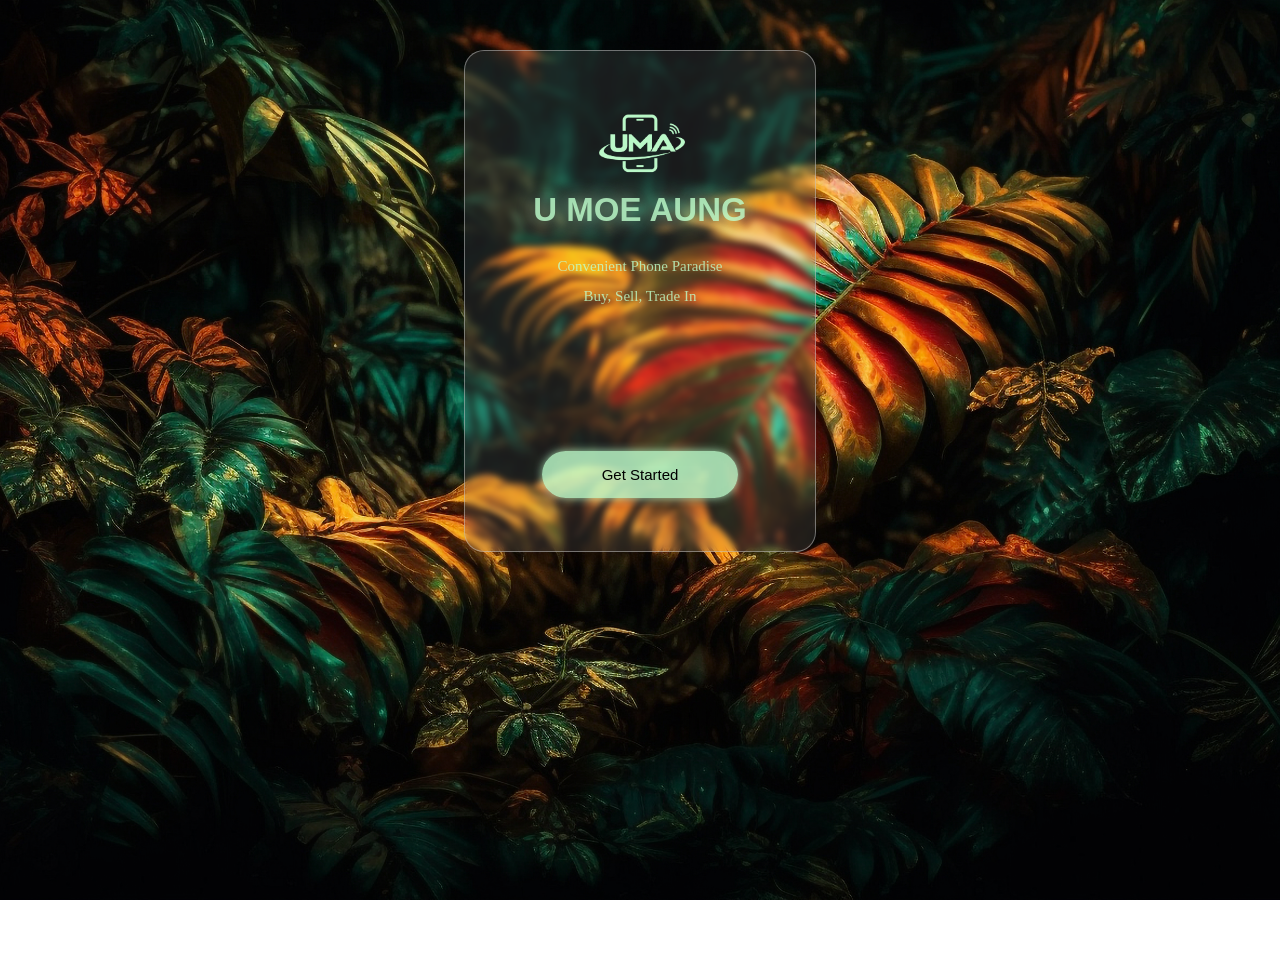
<file: index.html>
<!DOCTYPE html>
<html lang="en">
<head>
    <meta charset="UTF-8">
    <meta name="viewport" content="width=device-width, initial-scale=1.0">
    <title>UMA</title>
    <link rel="stylesheet" href="index.css">
</head>
<body>

    <div class="started-box">
        
        <img src="img/uma.jpg" alt="U Moe Aung Logo" class="uma-logo">
       
        <h1 class="brand-name"> U MOE AUNG </h1>
        
        <p class="uma-slogan"> Convenient Phone Paradise <br> Buy, Sell, Trade In</p>
    
        <button class="explore-btn" onclick="document.location='home-page.html'"> Get Started  </button>
    
    </div>

   
</body>
</html>
</file>
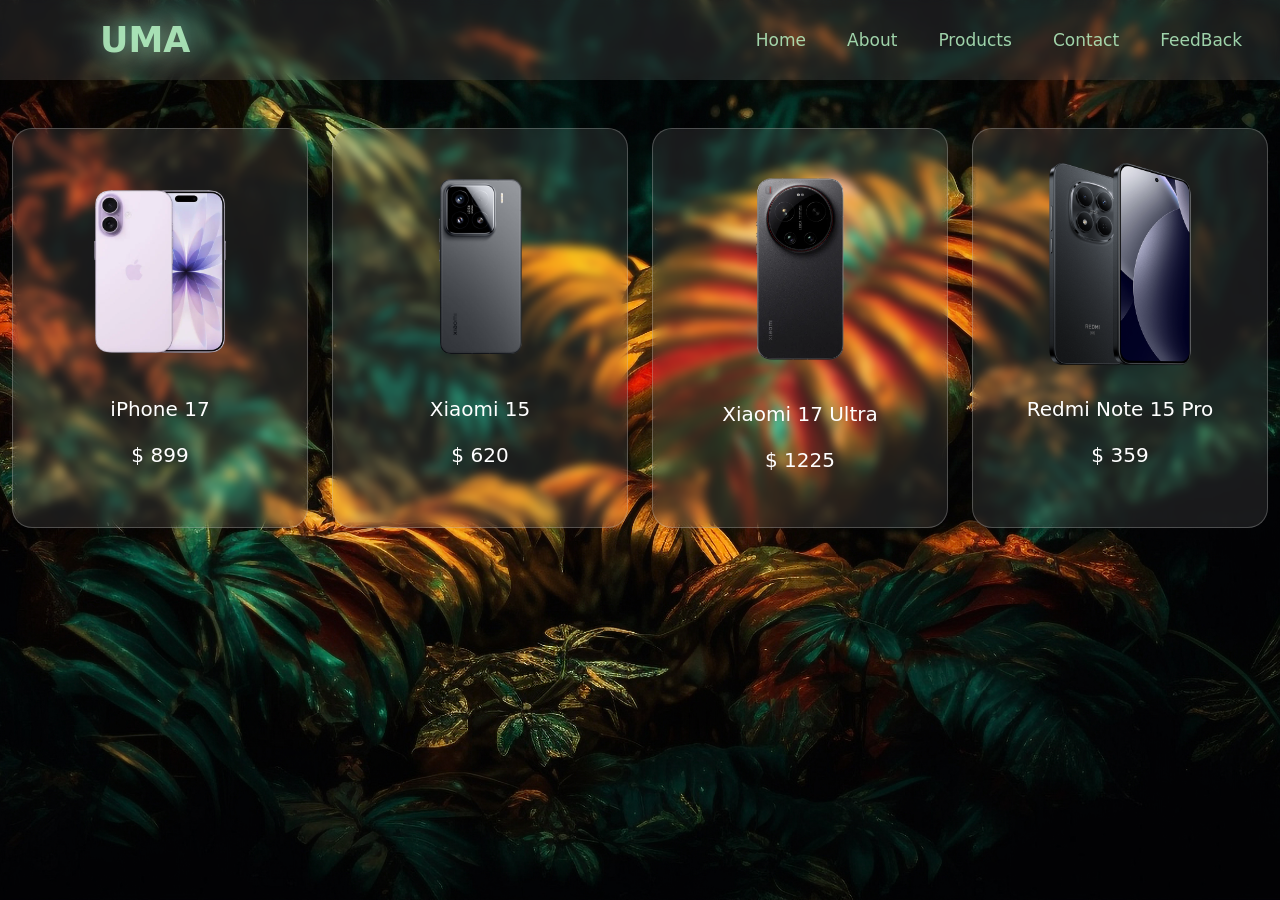
<file: home-page.html>
<!DOCTYPE html>
<html lang="en">
<head>
    <meta charset="UTF-8">
    <meta name="viewport" content="width=device-width, initial-scale=1.0">
    <title>Home Page</title>
    <link rel="stylesheet" href="home-page.css">
    <link href="https://cdn.jsdelivr.net/npm/bootstrap@5.3.8/dist/css/bootstrap.min.css" rel="stylesheet">
    
</head>
<body>
    
    <nav>
        <div class="menu-btn" id="menu-btn" onclick="menu()"><img src="/img/menu.png" alt="menu-icon" width="40" id="menu-icon"></div>
        <label class="logo"> UMA </label>

        <ul id="menu">
            <li><a href="#"> Home</a></li>
            <li><a href="#">About</a></li>
            <li><a href="#">Products</a></li>
            <li><a href="#">Contact</a></li>
            <li><a href="#">FeedBack</a></li>
        </ul>
    </nav>

    <!-- <section class="container-fluid py-5">
        <div class="row g-4">
            <div class="box col-12 col-md-6 col-lg-3"></div>
            <div class="box col-12 col-md-6 col-lg-3"></div>
            <div class="box col-12 col-md-6 col-lg-3"></div>
            <div class="box col-12 col-md-6 col-lg-3"></div>
        </div>
    </section> -->


    <section class="container-fluid py-5">
        <div class="row g-4">
            <div class="col-12 col-md-6 col-lg-3">
                <div class="box">
                    <img src="/phone-photos/iphone17.png" alt="iphone 17" class="phone-photo">
                    <p class="phone-name">iPhone 17</p>
                    <p class="phone-price"> $ 899 </p>

                </div>
            </div>

            <div class="col-12 col-md-6 col-lg-3">
                <div class="box">
                    <img src="/phone-photos/xiaomi15.png" alt="xiaomi 15" class="phone-photo2">
                    <p class="phone-name">Xiaomi 15</p>
                    <p class="phone-price"> $ 620 </p>
                </div>
            </div>

            <div class="col-12 col-md-6 col-lg-3">
                <div class="box">
                    <img src="/phone-photos/xiaomi17Ultra.png" alt="xiaomi 17 ultra" class="phone-photo3">
                    <p class="phone-name">Xiaomi 17 Ultra</p>
                    <p class="phone-price"> $ 1225 </p>
                </div>
            </div>

            <div class="col-12 col-md-6 col-lg-3">
                <div class="box">
                    <img src="/phone-photos/redmiNote15Pro.png" alt="redmi note 15 pro" class="phone-photo4">
                    <p class="phone-name">Redmi Note 15 Pro</p>
                    <p class="phone-price"> $ 359 </p>
                </div>
            </div>
        </div>
    </section>


    <script src="home-page.js"></script>
</body> 
</html>
</file>
<file: index.css>
html body{
    background-image: url('img/jungle.jpg');
    background-repeat: no-repeat;
    background-size: cover;
    background-attachment: fixed;
    background-position: center;
    min-height: 100vh;
}

/* Started Page */
.started-box{
    background: rgba(230,230,230,0.1);
    backdrop-filter: blur(3px);
    width: 350px;
    height: 500px;
    display: block;
    justify-content: center;
    align-items: center;
    margin: 50px auto 50px;
    border-radius: 20px;
    border: 1px solid rgba(200,200,200,0.5);
}



.uma-logo{
    width: 100px;
    display: block;
    margin: 40px auto 0px;
}


.brand-name{
    color: rgba(191, 255, 205, 0.8);
    font-family: sans-serif;
    text-align: center;
    font-weight: 900;
    font-size: 33px;
    margin-top: 0px;
    text-shadow: 0px 0px 20px rgba(191, 255, 205, 0.8);
    

}

.uma-slogan{
    color: rgba(191, 255, 205, 0.8);
    text-align: center;
    font-weight: 300;
    font-size: 15px;
    font-family: verdana;
    line-height: 30px;
}



.explore-btn{
    background-color: rgba(191, 255, 205, 0.8);
    backdrop-filter: blur(20px);
    padding: 15px 60px 15px;
    border-radius: 30px;
    border: none;
    display: flex;
    margin: 140px auto;
    font-size: 15px;
    color: black;
    box-shadow: 0px 0px 10px rgba(191, 255, 205, 0.8);

    
}

.explore-btn:hover{
    box-shadow: 0px 0px 20px rgba(191, 255, 205, 0.8);
    
}

.explore-btn:active{
     box-shadow: 0px 0px 10px rgba(191, 255, 205, 0.8);
     
}

/*Started Page */
</file>
<file: home-page.css>
body{
    background-image: url('img/jungle.jpg');
    background-repeat: no-repeat;
    background-size: cover;
    background-attachment: fixed;
    background-position: center;
    font-family: Helvetica, sans-serif;
}


*{
    padding: 0;
    margin: 0;
    list-style: none;

}

html body nav{
    background: rgba(230,230,230,0.1);
    backdrop-filter: blur(5px);
    height: 80px;
    width: 100%;
    /* border-radius: 0px 0px 20px 20px; */

}

label.logo{
    color:  rgba(191, 255, 205,0.8);
    font-size: 35px;
    line-height: 80px;
    padding: 0 100px;
    font-weight: bold;
    text-shadow: 0px 0px 30px rgb(191, 255, 205);

}

nav ul{
    float: right;
    margin-right: 20px;
   
}


nav ul li{
    display: inline-block;
    line-height: 80px;
    margin: 0 5px;
}

nav ul li a{
    color: rgba(191, 255, 205, 0.8);
    font-size: 17px;
    text-transform: capitalize;
    padding: 7px 13px;
    border-radius: 10px;
    text-decoration: none;
}



nav ul li a:hover{
    color: black;
    background-color: rgba(191, 255, 205, 0.8);
    transition: .5s;
}

nav ul li a:active{
     background: none;
}

.menu-btn{
    float: right;
    line-height: 80px;
    margin-right: 40px;
    cursor: pointer;
    display: none;
}
/* tablet screen size */
@media (max-width: 952px){
    label.logo{
        font-size: 30px;
        padding-left: 50px;

    }

    nav ul li a{
        font-size: 16px;

    }
}

/* mobile screen size (going backto mobile view)*/
@media (max-width: 858px){
    .menu-btn{
        display: block;
    }

    ul{
        position: absolute;
        width: 100%;
        height: 100vh;
        background-color: rgb(20,20,20);
        backdrop-filter: blur(5px);
        text-align: center;
        left: -100%;
        transition: 0.5s;
        
    }

    nav ul li{
        display: block;

    }

    nav ul li a{
        font-size: 20px;
        font-weight: 400;
    }

    a:hover{
        background: none;
        color: white;
    }

    a:active{
        color: white;
    }
}


html body section div .box {
    background: rgba(230,230,230,0.1);
    backdrop-filter: blur(5px);
    height: 400px;
    border: 1px solid rgba(200,200,200,0.3);
    border-radius: 20px;
    padding: 10px 0px;
    
    

}

html body section div .box:hover {
    transform: translateY(-10px);
    transition: 0.5s;

}


.phone-photo,.phone-photo4{
    display: block;
    margin: auto;
    width: 250px;
    margin-bottom: 5px;
}

.phone-photo2{
    display: block;
    width: 175px;
    margin: 40px auto;
    

}

.phone-photo3{
    display: block;
    width: 240px;
    margin: 10px auto;
}

.phone-name, .phone-price{
    color: white;
    text-align: center;
    font-size: 20px;
    font-weight: 400;
}
</file>
